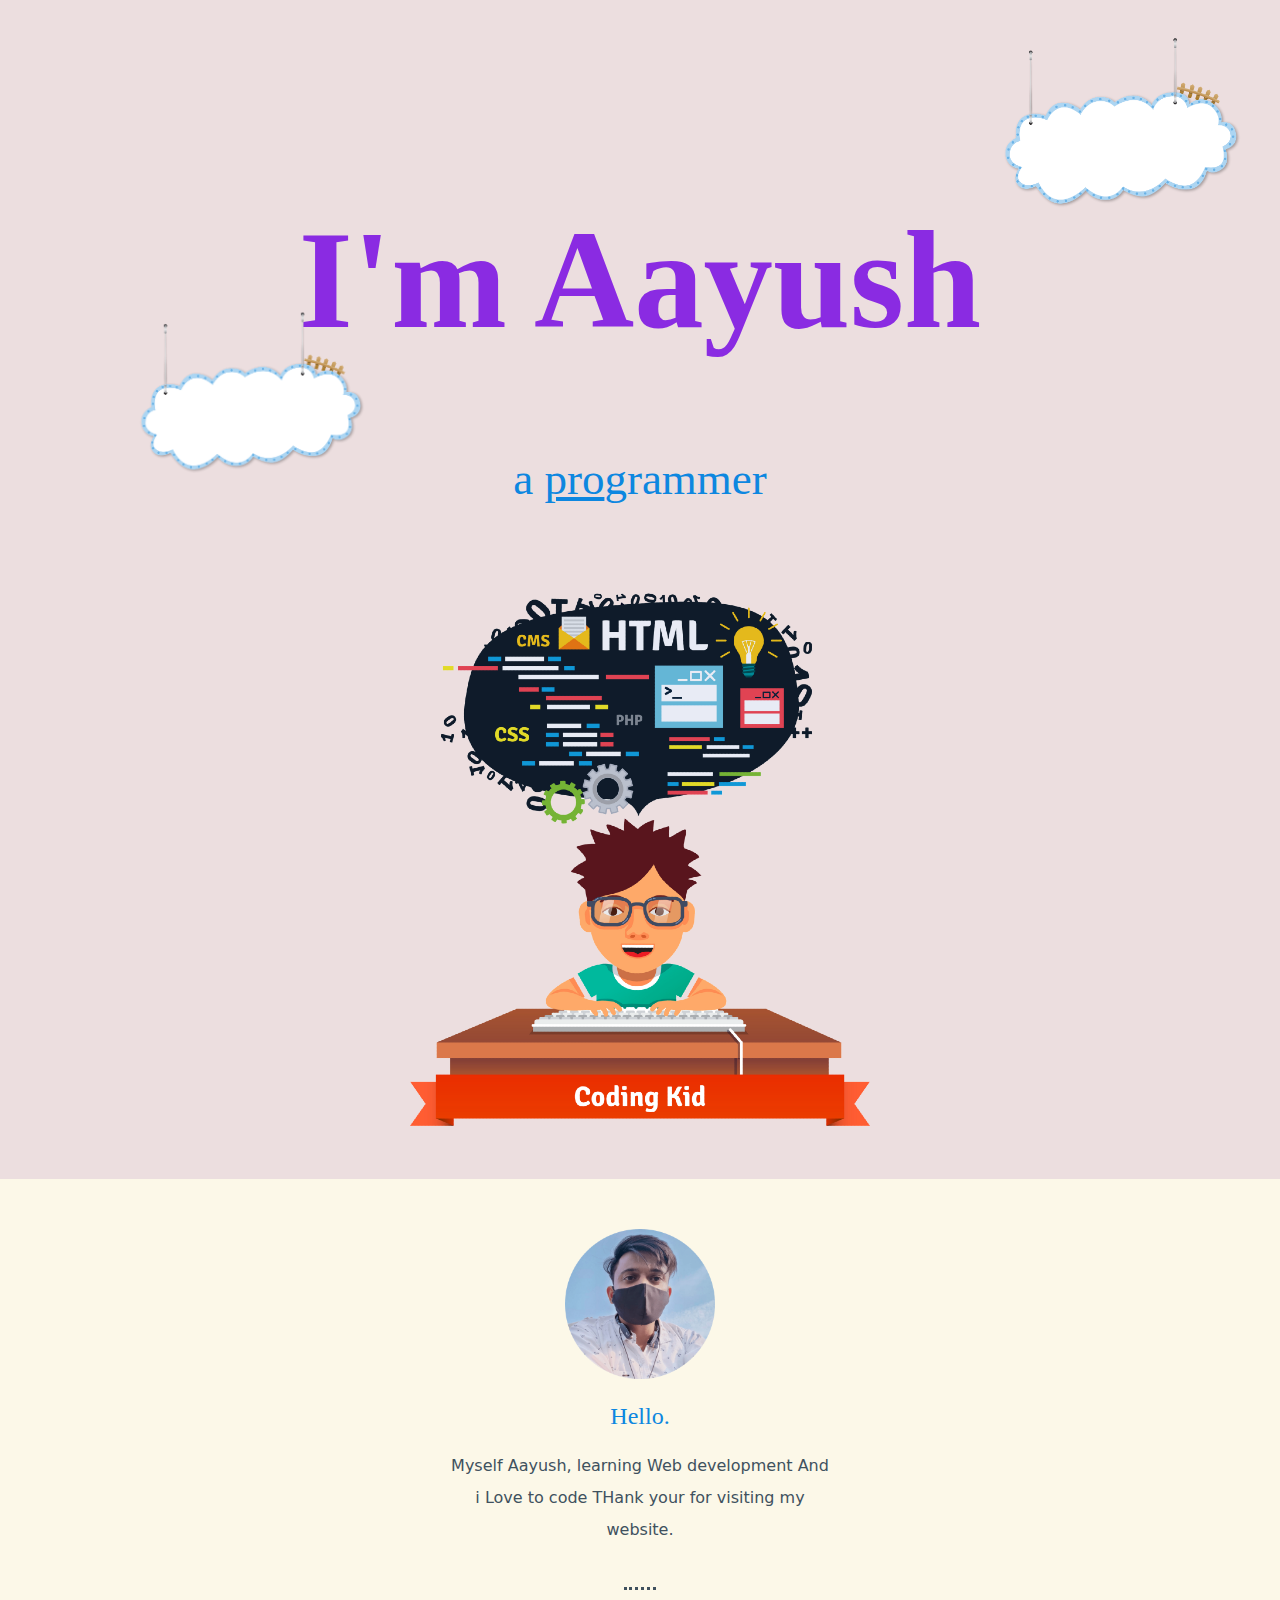
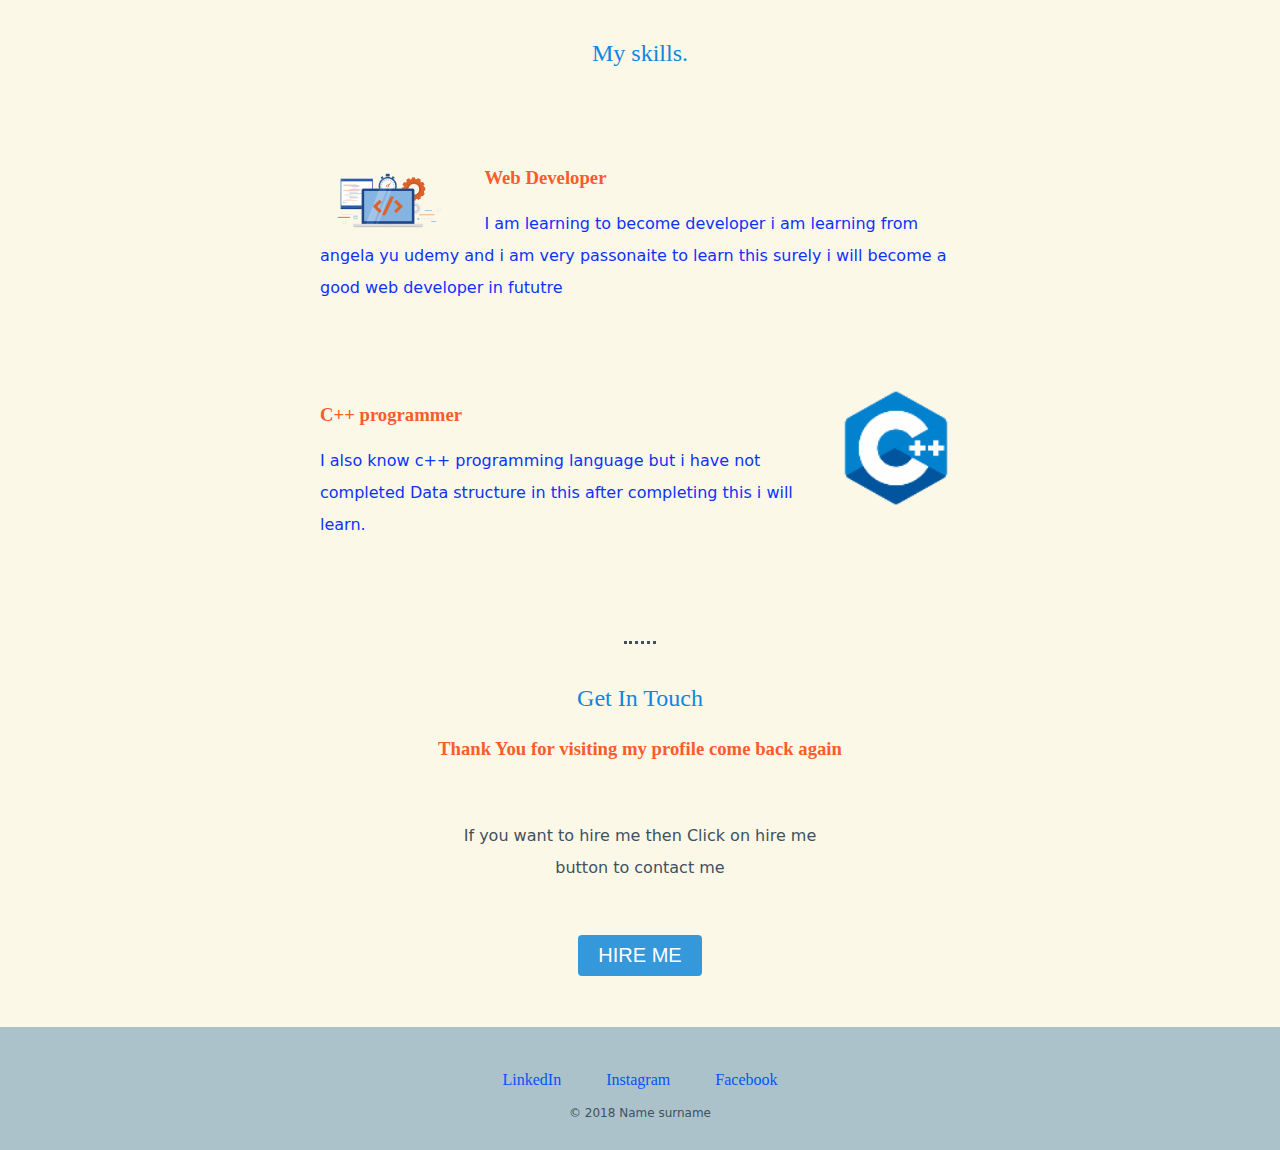
<file: css-mysite/index.html>
<!DOCTYPE html>
<html lang="en">
<head>
    <meta charset="UTF-8">
    <meta http-equiv="X-UA-Compatible" content="IE=edge">
    <meta name="viewport" content="width=device-width, initial-scale=1.0">
    <title>Aayush kumar</title>
    <link rel="stylesheet" href="css/style.css">
</head>
<body>
    <div class="top-container">
  
       <img class="top-cloud"src="images/png4.png" alt="">
        <h1>I'm Aayush</h1>
      
        <h2>a <span>pro</span>grammer</h2>
        <img class="bottom-cloud"src="images/png4.png" alt="">
        <img src="images/codingimg.png" alt="" class="mountain-img">

    </div>
    <div class="middle-container">
        <div class="profile">
          <img class="mypic"src="images/ayush.png" alt="">
          <h2>Hello.</h2>
          <p class="intro">Myself Aayush, learning Web development And i Love to code THank your for visiting my website. </p>
        </div>
        <hr>
        <div class="skills">
          <h2>My skills.</h2>
          <div class="skill-row">
            <img class="html" src="images/html.png" alt="">
    
            <h3>Web Developer</h3>
            <p>I am learning to become developer i am learning from angela yu udemy and i am very passonaite to learn this surely i will become a good web developer in fututre</p>
    
          </div>
          <div class="skill-row">
            <img class="c" src="images/pngwing.com.png" alt="">
    
            <h3>C++ programmer</h3>
            <p >I also know c++ programming language but i have not completed Data structure in this after completing this i will learn.</p>
    
          </div>
        </div>
        <hr>
        <div class="contact-me">
          <h2>Get In Touch</h2>
          <h3>Thank You for visiting my profile come back again</h3>
          <p class="contact-message">If you want to hire me then Click on hire me button to contact me</p>
          <a class="btn" href="mailto:ayushbhardwaj5718@gmail.com?subject = Feedback&body = Hi hello">HIRE ME</a>
        </div>
      </div>
      <div class="bottom-container">
        <a class="footer-link"target=”_blank” href="https://www.linkedin.com/in/ayush-kumar-3880ab22a/">LinkedIn</a>
        <a class="footer-link"target=”_blank” href="https://www.instagram.com/ayushkumar.5718/">Instagram</a>
        <a class="footer-link"target=”_blank” href="https://www.facebook.com/profile.php?id=100023033733415">Facebook</a>
        <p class="copyright">© 2018 Name surname</p>
      </div>
</body>
</html>
</file>
<file: css-mysite/css/style.css>
body{
    margin:0;
    text-align: center;
  font-family:system-ui, -apple-system, BlinkMacSystemFont, 'Segoe UI', Roboto, Oxygen, Ubuntu, Cantarell, 'Open Sans', 'Helvetica Neue', sans-serif;
  background-color: #FCF8E8;
  color:#40515E;
}
h1{
    margin-top: 100px;
    font-family: sacramento;
    font-size: 4.625em;
    color:blueviolet;
    
}

h2{
    font-family: montserrat;
    font-weight: normal;
    color: #0d87e0;
}
h3{
    font-family: montserrat;
    color: #f95c2d;
    margin-top: 26.72px;
}
.top-container {
    background-color: #ecdedf;
    
    padding-top:100px;
    position:relative;
    font-size: 30px;
    
}
.indian-flag{
    width:200;
    height:200;
}
.back-img{
    position:absolute;
    top:200px;
}
.top-cloud{

    position: absolute;
    left: 985px;
    height: 192px;
  top: 25px;
}
   
   

.bottom-cloud{
    position: absolute;
    height: 182px;
    left: 122px;
top: 300px;

}
span{
    text-decoration: underline;
}
p{
    line-height: 2;
}
hr{
    border: dotted #40515E;
    border-bottom: none;
    width: 2%;
    margin-top: 41px;
    margin-bottom: 41px;
}
.mountain-img{
    
    padding-top: 30px;
}
.mid-container {
 
}
.bottom-container{
  

}
.intro{
    margin-top: 30px;
    width:30%;
    margin:auto;
}
.mypic{
    height: 150px;
    width:150px;
    margin-top: 50px;
}
.skills{
    margin-top: 50px;
}
.skill-row{
    margin:100px auto 100px auto;
    text-align: left;
    width:50%;
    color: #0d32f9;
}
.html{
    width:21%;
    float: left;
    margin-right: 30px;
   

}
.c{
    float: right;
    width: 20%;
    margin-left: 33px;
    margin-top:-20px;
  }
  .contact-message{
    width: 30%;
    margin: 60px auto;
  }
  .btn {
    -webkit-border-radius: 4;
    -moz-border-radius: 4;
    border-radius: 4px;
    font-family: Arial;
    color: #ffffff;
    font-size: 20px;
    background: #3498db;
    padding: 9px 20px 10px 20px;
    text-decoration: none;
    margin:30px auto;
  }
  
  .btn:hover {
    background: #f41c5d;
    text-decoration: none;
  }
  .bottom-container{
    margin-top: 60px;
    background-color: #5086aa78;
    padding: 43px 0px 13px;
  }
  .copyright{
    font-size: 0.75em;    
        
      
  }
  .footer-link{
 
  }
a{
    color:rgb(4, 82, 250);
    text-decoration: none;
    font-family: montserrat;
    margin: 10px 20px;
}
.footer-link:hover{
    color:red;
}
</file>
